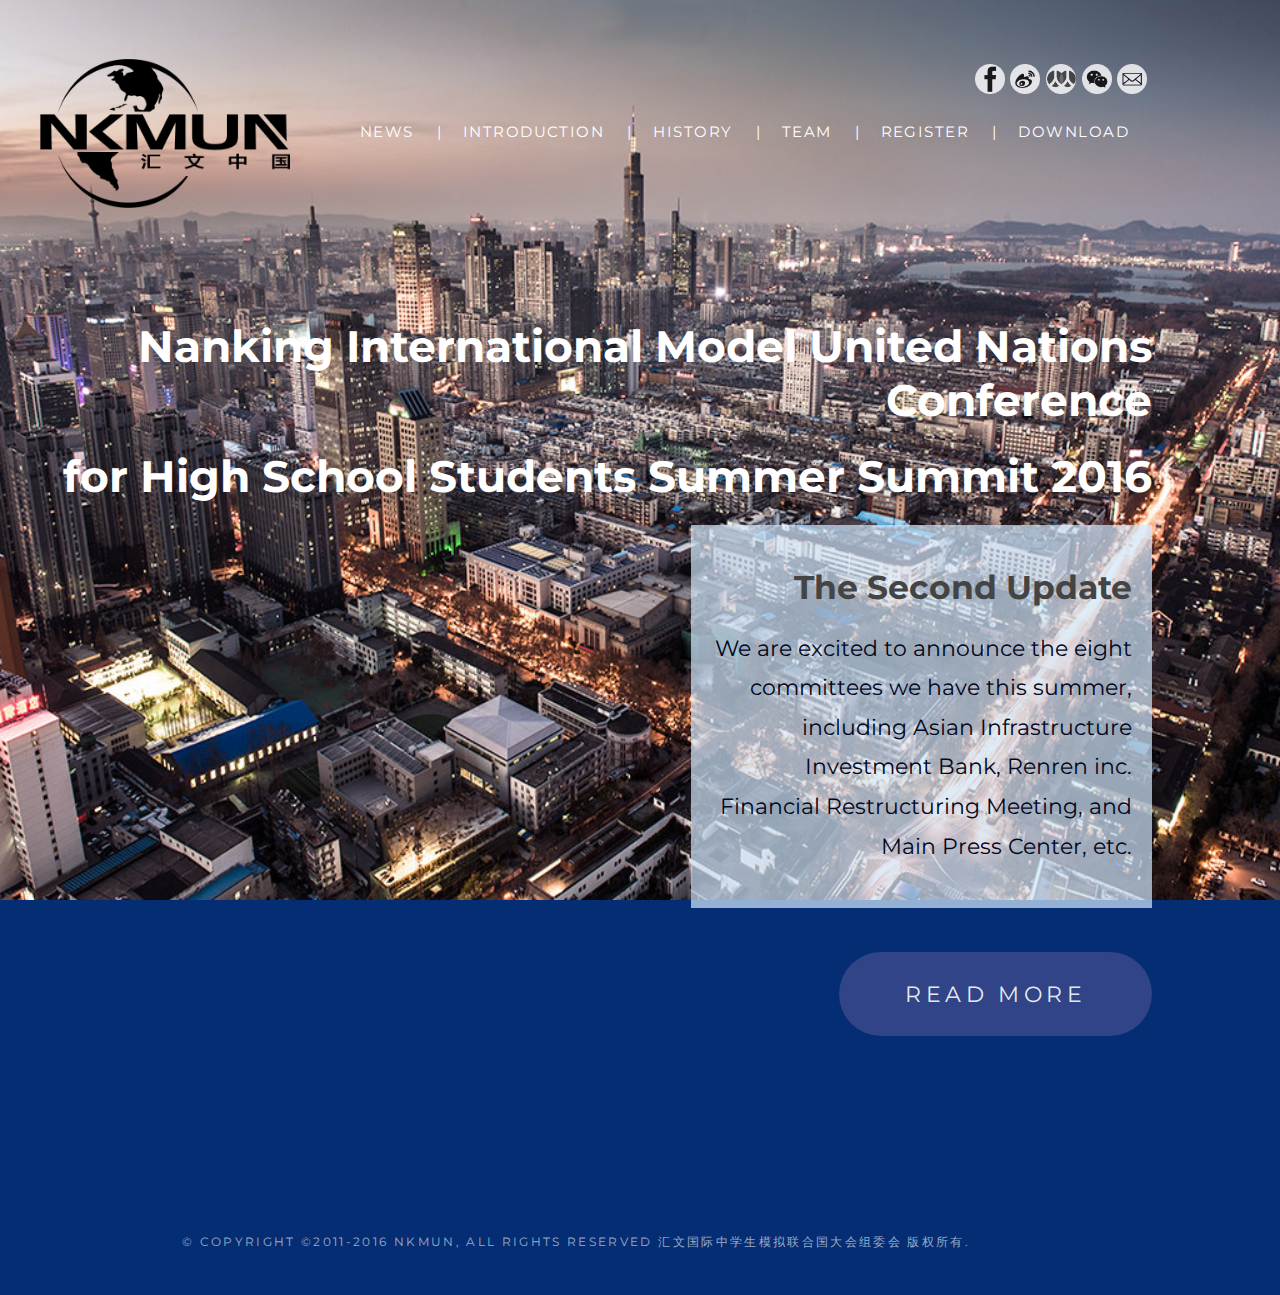
<file: index.html>
<!DOCTYPE html PUBLIC "-//W3C//DTD XHTML 1.0 Strict//EN" "http://www.w3.org/TR/xhtml1/DTD/xhtml1-strict.dtd">
<!DOCTYPE html PUBLIC "-//W3C//DTD XHTML 1.0 Transitional//EN" "http://www.w3.org/TR/xhtml1/DTD/xhtml1-transitional.dtd">
<!--
Design by Astrid

source: http://templated.co (Simplework)

-->
<html>
<head>
<meta http-equiv="Content-Type" content="text/html; charset=utf-8" />
<title></title>
<meta name="keywords" content="" />
<meta name="description" content="" />
<link href="index.css" rel="stylesheet" type="text/css" media="all" />
 

<link href='https://fonts.googleapis.com/css?family=Montserrat:400,700' rel='stylesheet' type='text/css'>

</head>

<body class = "morning">
<script type="text/javascript" src="bgchange.js"></script><div id="header-wrapper">
	<div id="header" class="container">
		<div id="logo">
			<h1><a href="index.html"><img src ='images/logo.png' width="250px"></a></h1>
		</div>
		<div id= "socialmedia">
			<ul class="socialmedia">
				<li><a href="https://www.facebook.com/nkmun2015" class="fb">Facebook</a></li>
				<li><a href="http://www.weibo.com/nkmunc" class="wb">Weibo</a></li>
				<li><a href="http://page.renren.com/601097740" class='rr'>Renren</a></li>
				<li><a href="#" class='wechat'>Wechat</a></li>
				<li><a href="mailto:staff@nkmun.cn" class="email">Email</a>
			</ul>
		</div>
		<div id="menu">
			<ul> 
				<li><a href="news.html" accesskey="1" title="">News</a></li>
				<li class="seperate">|</li>
				<li><a href="intro.html" accesskey="2" title="">Introduction</a></li>
				<li class="seperate">|</li>
				<li><a href="history.html" accesskey="3" title="">History</a></li>
				<li class="seperate">|</li>
				<li><a href="team.html" accesskey="4" title="">Team</a></li>
				<li class="seperate">|</li>
				<li><a href="register.html" accesskey="5" title="">Register</a></li>
				<li class="seperate">|</li>
				<li><a href="download.html" accesskey="6" title="">Download</a></li>
			</ul>
		</div>
	</div>
	<div id="header-featured">
		<div id="banner-wrapper">
			<div id="banner" class="container">
				<p><h2>Nanking International Model United Nations Conference</h2></p>
				<p><h2>for High School Students Summer Summit 2016</h2></p>
				<div id="intro">
				<p><h3>The Second Update</h3></p>
				<p>We are excited to announce the eight committees we have this summer, including  Asian Infrastructure Investment Bank, Renren inc. Financial Restructuring Meeting, and Main Press Center, etc. </p>
				</div>
				<a href="news.html" class="button">Read More</a> </div>
		</div>
	</div>
</div>

<div id="copyright" class="container">
	<p>&copy; Copyright ©2011-2016 NKMUN, All Rights Reserved 汇文国际中学生模拟联合国大会组委会 版权所有.</p>
</div>
</body>
</html>
</file>
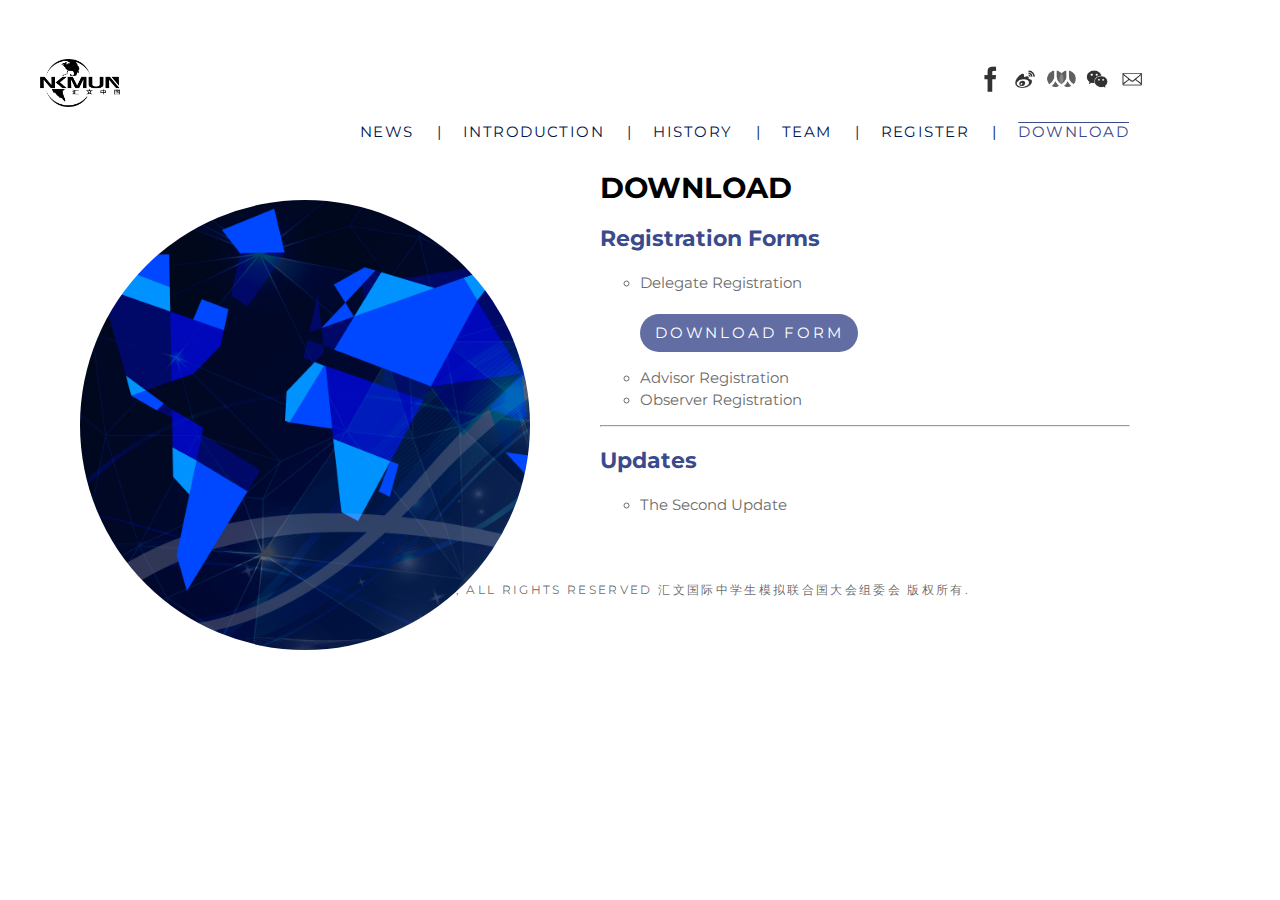
<file: download.html>
<!DOCTYPE html PUBLIC "-//W3C//DTD XHTML 1.0 Strict//EN" "http://www.w3.org/TR/xhtml1/DTD/xhtml1-strict.dtd">
<!DOCTYPE html PUBLIC "-//W3C//DTD XHTML 1.0 Transitional//EN" "http://www.w3.org/TR/xhtml1/DTD/xhtml1-transitional.dtd">
<!--
Design by Astrid

source: http://templated.co (Simplework)

-->
<html>
<head>
<meta http-equiv="Content-Type" content="text/html; charset=utf-8" />
<title></title>
<meta name="keywords" content="" />
<meta name="description" content="" />
<link href="content.css" rel="stylesheet" type="text/css" media="all" />
 
<link href='https://fonts.googleapis.com/css?family=Montserrat:400,700' rel='stylesheet' type='text/css'>

</head>

<body>
<div id="header-wrapper">
	<div id="header" class="container">
		<div id="logo">
			<h1><a href="index.html"><img src ='images/logo.png' width="80px"></a></h1>
		</div>
		<div id= "socialmedia">
			<ul class="socialmedia">
				<li><a href="https://www.facebook.com/nkmun2015" class="fb">Facebook</a></li>
				<li><a href="http://www.weibo.com/nkmunc" class="wb">Weibo</a></li>
				<li><a href="http://page.renren.com/601097740" class='rr'>Renren</a></li>
				<li><a href="#" class='wechat'>Wechat</a></li>
				<li><a href="mailto:staff@nkmun.cn" class="email">Email</a>
			</ul>
		</div>
		<div id="menu">
			<ul> 
				<li><a href="news.html" accesskey="1" title="">News</a></li>
				<li class="seperate">|</li>
				<li><a href="intro.html" accesskey="2" title="">Introduction</a></li>
				<li class="seperate">|</li>
				<li><a href="history.html" accesskey="3" title="">History</a></li>
				<li class="seperate">|</li>
				<li><a href="team.html" accesskey="4" title="">Team</a></li>
				<li class="seperate">|</li>
				<li><a href="register.html" accesskey="5" title="">Register</a></li>
				<li class="seperate">|</li>
				<li class="current_page_item"><a href="download.html" accesskey="6" title="">Download</a></li>
			</ul>
		</div>
	</div>
</div>

				<div class="content">
				<p><h2>DOWNLOAD</h2></p>
				<p><h3>Registration Forms</h3></p>
				<ul class="list">
					<li>Delegate Registration
					<p><a href="#" class="button">Download Form</a></p>
					</li>
					<li>Advisor Registration</li>
					<li>Observer Registration</li>
				</ul>
				
				<hr>
				<p><h3>Updates</h3></p>
				<ul class="list">
					<li>The Second Update</li>
				</ul>
				<img src="images/procxn.jpg" width="450px"></div>

<div id="copyright" class="container">
	<p>&copy; Copyright ©2011-2016 NKMUN, All Rights Reserved 汇文国际中学生模拟联合国大会组委会 版权所有.</p>
</div>
</body>
</html>
</file>
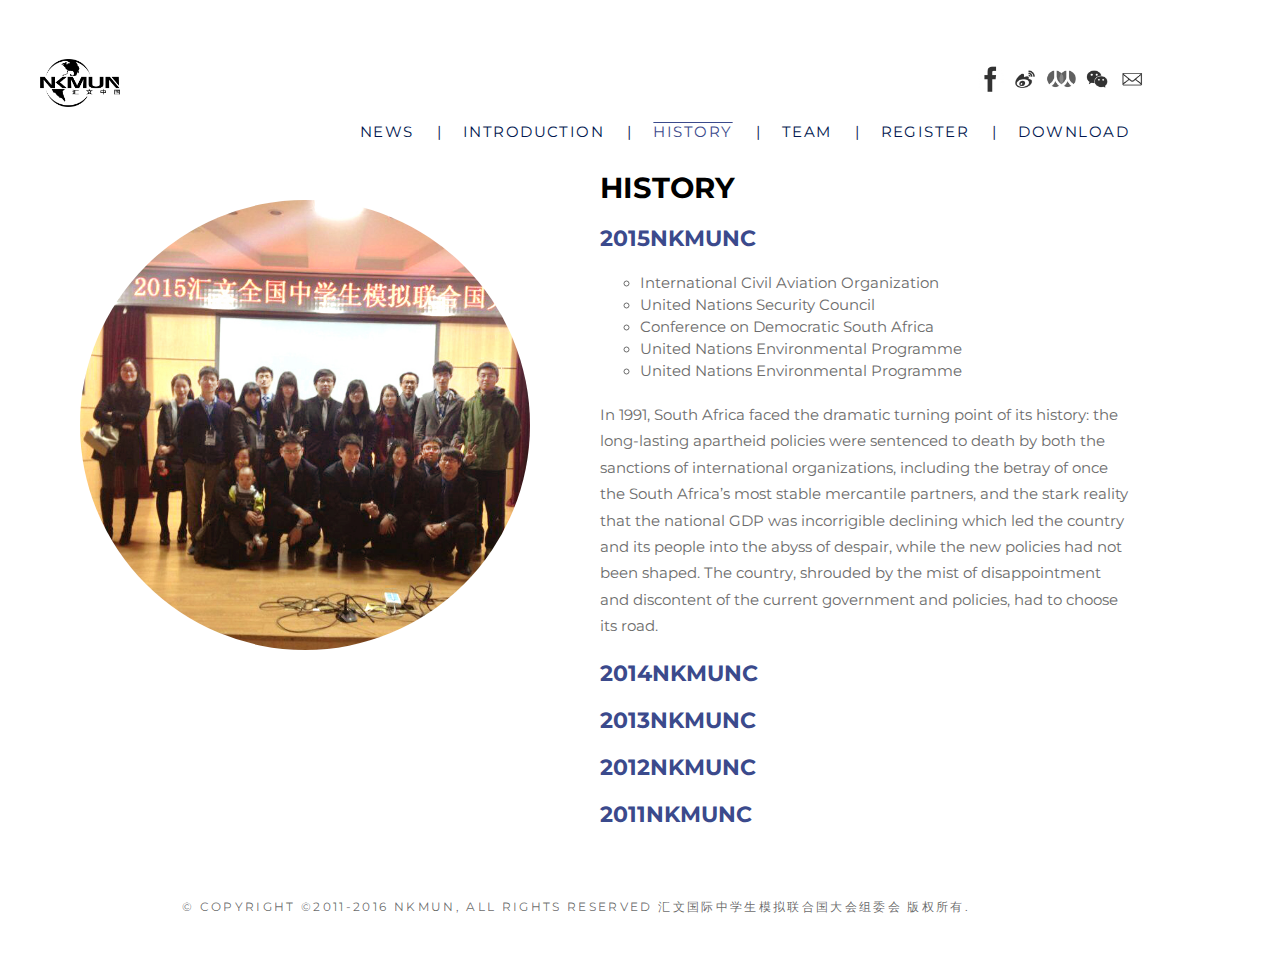
<file: history.html>
<!DOCTYPE html PUBLIC "-//W3C//DTD XHTML 1.0 Strict//EN" "http://www.w3.org/TR/xhtml1/DTD/xhtml1-strict.dtd">
<!DOCTYPE html PUBLIC "-//W3C//DTD XHTML 1.0 Transitional//EN" "http://www.w3.org/TR/xhtml1/DTD/xhtml1-transitional.dtd">
<!--
Design by Astrid

source: http://templated.co (Simplework)

-->
<html>
<head>
<meta http-equiv="Content-Type" content="text/html; charset=utf-8" />
<title></title>
<meta name="keywords" content="" />
<meta name="description" content="" />
<link href="content.css" rel="stylesheet" type="text/css" media="all" />
 
<link href='https://fonts.googleapis.com/css?family=Montserrat:400,700' rel='stylesheet' type='text/css'>

</head>

<body>
<div id="header-wrapper">
	<div id="header" class="container">
		<div id="logo">
			<h1><a href="index.html"><img src ='images/logo.png' width="80px"></a></h1>
		</div>
		<div id= "socialmedia">
			<ul class="socialmedia">
				<li><a href="https://www.facebook.com/nkmun2015" class="fb">Facebook</a></li>
				<li><a href="http://www.weibo.com/nkmunc" class="wb">Weibo</a></li>
				<li><a href="http://page.renren.com/601097740" class='rr'>Renren</a></li>
				<li><a href="#" class='wechat'>Wechat</a></li>
				<li><a href="mailto:staff@nkmun.cn" class="email">Email</a>
			</ul>
		</div>
		<div id="menu">
			<ul> 
				<li><a href="news.html" accesskey="1" title="">News</a></li>
				<li class="seperate">|</li>
				<li><a href="intro.html" accesskey="2" title="">Introduction</a></li>
				<li class="seperate">|</li>
				<li class="current_page_item"><a href="history.html" accesskey="3" title="">History</a></li>
				<li class="seperate">|</li>
				<li><a href="team.html" accesskey="4" title="">Team</a></li>
				<li class="seperate">|</li>
				<li><a href="register.html" accesskey="5" title="">Register</a></li>
				<li class="seperate">|</li>
				<li><a href="download.html" accesskey="6" title="">Download</a></li>
			</ul>
		</div>
	</div>
</div>
	
				<div class="content">
				<p><h2>HISTORY</h2><p>
				<p><h3>2015NKMUNC</h3></p>
				<p><ul class='list'>
					<li>International Civil Aviation Organization</li>
					<li>United Nations Security Council</li>
					<li>Conference on Democratic South Africa</li>
					<li>United Nations Environmental Programme</li>
					<li>United Nations Environmental Programme</li>
				</ul>
				<p>In 1991, South Africa faced the dramatic turning point of its history: the long-lasting apartheid policies were sentenced to death by both the sanctions of international organizations, including the betray of once the South Africa’s most stable mercantile partners, and the stark reality that the national GDP was incorrigible declining which led the country and its people into the abyss of despair, while the new policies had not been shaped. The country, shrouded by the mist of disappointment and discontent of the current government and policies, had to choose its road. </p>
				<p><h3>2014NKMUNC</h3></p>
				<p><h3>2013NKMUNC</h3></p>
				<p><h3>2012NKMUNC</h3></p>
				<p><h3>2011NKMUNC</h3></p>
				<img src="images/2015.jpg" width="450px"></div>
	
<div id="copyright" class="container">
	<p>&copy; Copyright ©2011-2016 NKMUN, All Rights Reserved 汇文国际中学生模拟联合国大会组委会 版权所有.</p>
</div>
</body>
</html>
</file>
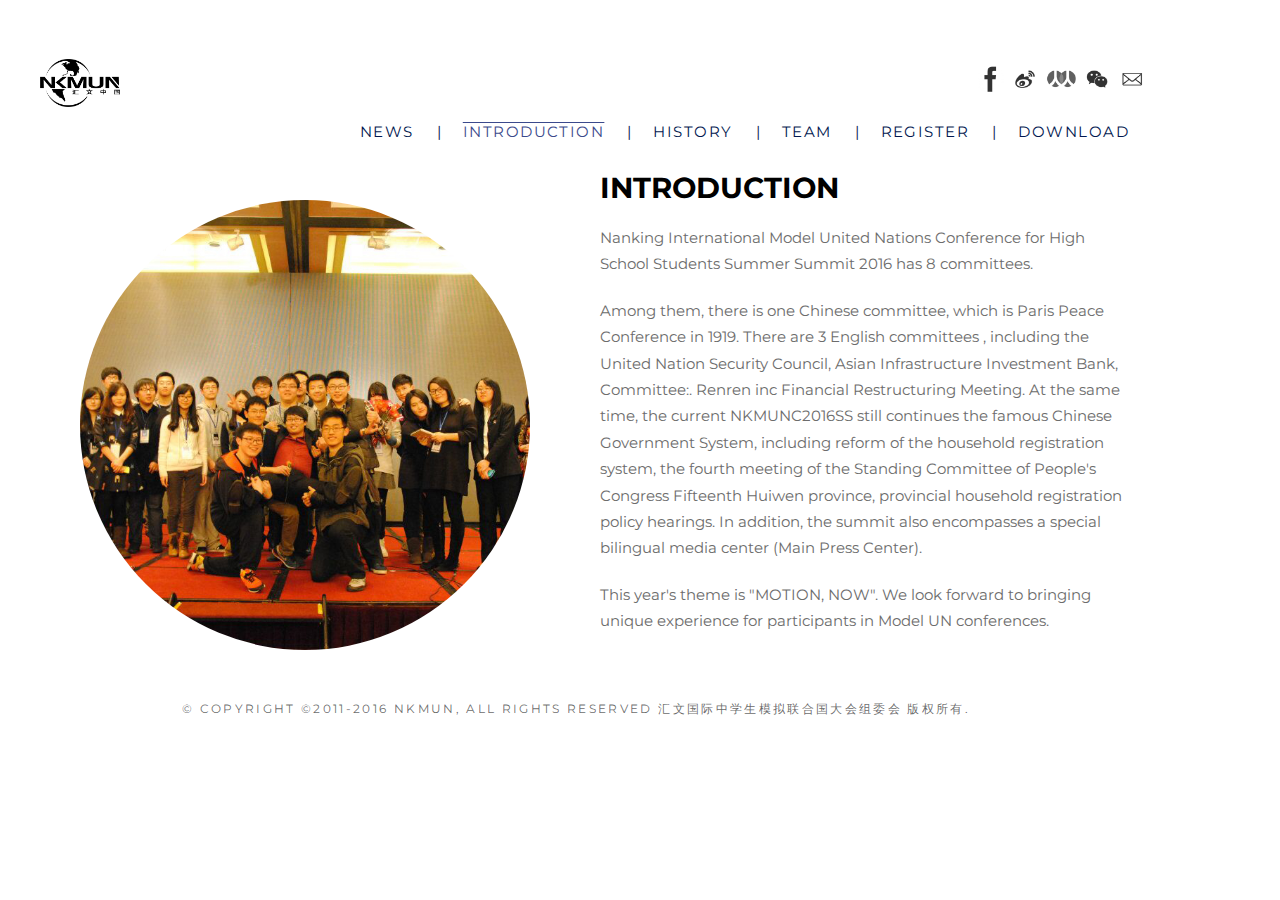
<file: intro.html>
<!DOCTYPE html PUBLIC "-//W3C//DTD XHTML 1.0 Strict//EN" "http://www.w3.org/TR/xhtml1/DTD/xhtml1-strict.dtd">
<!DOCTYPE html PUBLIC "-//W3C//DTD XHTML 1.0 Transitional//EN" "http://www.w3.org/TR/xhtml1/DTD/xhtml1-transitional.dtd">
<!--
Design by Astrid

source: http://templated.co (Simplework)

-->
<html>
<head>
<meta http-equiv="Content-Type" content="text/html; charset=utf-8" />
<title></title>
<meta name="keywords" content="" />
<meta name="description" content="" />
<link href="content.css" rel="stylesheet" type="text/css" media="all" />
 

<link href='https://fonts.googleapis.com/css?family=Montserrat:400,700' rel='stylesheet' type='text/css'>

</head>

<body>
<div id="header-wrapper">
	<div id="header" class="container">
		<div id="logo">
			<h1><a href="index.html"><img src ='images/logo.png' width="80px"></a></h1>
		</div>
		<div id= "socialmedia">
			<ul class="socialmedia">
				<li><a href="https://www.facebook.com/nkmun2015" class="fb">Facebook</a></li>
				<li><a href="http://www.weibo.com/nkmunc" class="wb">Weibo</a></li>
				<li><a href="http://page.renren.com/601097740" class='rr'>Renren</a></li>
				<li><a href="#" class='wechat'>Wechat</a></li>
				<li><a href="mailto:staff@nkmun.cn" class="email">Email</a>
			</ul>
		</div>
		<div id="menu">
			<ul> 
				<li><a href="news.html" accesskey="1" title="">News</a></li>
				<li class="seperate">|</li>
				<li  class="current_page_item"><a href="intro.html" accesskey="2" title="">Introduction</a></li>
				<li class="seperate">|</li>
				<li><a href="history.html" accesskey="3" title="">History</a></li>
				<li class="seperate">|</li>
				<li><a href="team.html" accesskey="4" title="">Team</a></li>
				<li class="seperate">|</li>
				<li><a href="register.html" accesskey="5" title="">Register</a></li>
				<li class="seperate">|</li>
				<li><a href="download.html" accesskey="6" title="">Download</a></li>
			</ul>
		</div>
	</div>
</div>

				<div class="content">
				<p><h2>INTRODUCTION</h2></p>
				<p>Nanking International Model United Nations Conference for High School Students Summer Summit 2016 has 8 committees.</p> 
				<p>Among them, there is one Chinese committee, which is Paris Peace Conference in 1919. There are 3 English committees , including the United Nation Security Council, Asian Infrastructure Investment Bank, Committee:. Renren inc Financial Restructuring Meeting. At the same time, the current NKMUNC2016SS still continues the famous Chinese Government System, including reform of the household registration system, the fourth meeting of the Standing Committee of People's Congress Fifteenth Huiwen province, provincial household registration policy hearings. In addition, the summit also encompasses a special bilingual media center (Main Press Center).</p>
				<p>This year's theme is "MOTION, NOW". We look forward to bringing unique experience for participants in Model UN conferences. </p>
				<img src="images/intro.jpg" width="450px"></div>
	
<div id="copyright" class="container">
	<p>&copy; Copyright ©2011-2016 NKMUN, All Rights Reserved 汇文国际中学生模拟联合国大会组委会 版权所有.</p>
</div>
</body>
</html>
</file>
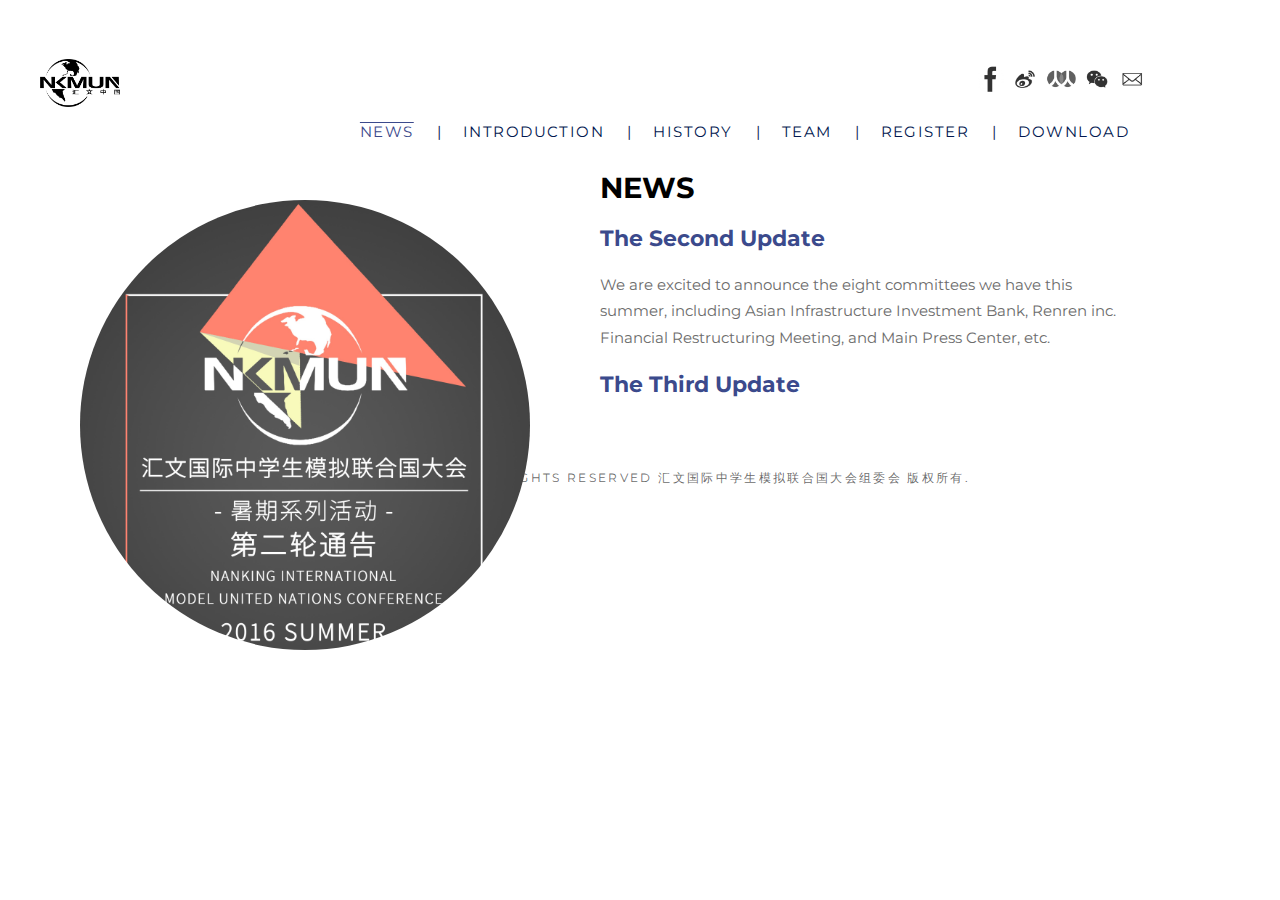
<file: news.html>
<!DOCTYPE html PUBLIC "-//W3C//DTD XHTML 1.0 Strict//EN" "http://www.w3.org/TR/xhtml1/DTD/xhtml1-strict.dtd">
<!DOCTYPE html PUBLIC "-//W3C//DTD XHTML 1.0 Transitional//EN" "http://www.w3.org/TR/xhtml1/DTD/xhtml1-transitional.dtd">
<!--
Design by Astrid

source: http://templated.co (Simplework)

-->
<html>
<head>
<meta http-equiv="Content-Type" content="text/html; charset=utf-8" />
<title></title>
<meta name="keywords" content="" />
<meta name="description" content="" />
<link href="content.css" rel="stylesheet" type="text/css" media="all" />
 
<!-- <link href="http://fonts.googleapis.com/css?family=Source+Sans+Pro:200,300,400,600,700,900" rel="stylesheet" /> -->
<!-- <link href="fonts.css" rel="stylesheet" type="text/css" media="all" /> -->
<link href='https://fonts.googleapis.com/css?family=Montserrat:400,700' rel='stylesheet' type='text/css'>

</head>

<body>
<div id="header-wrapper">
	<div id="header" class="container">
		<div id="logo">
			<h1><a href="index.html"><img src ='images/logo.png' width="80px"></a></h1>
		</div>
		<div id= "socialmedia">
			<ul class="socialmedia">
				<li><a href="https://www.facebook.com/nkmun2015" class="fb">Facebook</a></li>
				<li><a href="http://www.weibo.com/nkmunc" class="wb">Weibo</a></li>
				<li><a href="http://page.renren.com/601097740" class='rr'>Renren</a></li>
				<li><a href="#" class='wechat'>Wechat</a></li>
				<li><a href="mailto:staff@nkmun.cn" class="email">Email</a>
			</ul>
		</div>
		<div id="menu">
			<ul> 
				<li class="current_page_item"><a href="news.html" accesskey="1" title="">News</a></li>
				<li class="seperate">|</li>
				<li><a href="intro.html" accesskey="2" title="">Introduction</a></li>
				<li class="seperate">|</li>
				<li><a href="history.html" accesskey="3" title="">History</a></li>
				<li class="seperate">|</li>
				<li><a href="team.html" accesskey="4" title="">Team</a></li>
				<li class="seperate">|</li>
				<li><a href="register.html" accesskey="5" title="">Register</a></li>
				<li class="seperate">|</li>
				<li><a href="download.html" accesskey="6" title="">Download</a></li>
			</ul>
		</div>
	</div>
</div>
	<!-- <div id="header-featured">
		<div id="banner-wrapper">
			<div id="banner" class="container"> -->
				<div class="content">
				<p><h2>NEWS</h2><p>
				<p><h3>The Second Update</h3></p>
				<p>We are excited to announce the eight committees we have this summer, including  Asian Infrastructure Investment Bank, Renren inc. Financial Restructuring Meeting, and Main Press Center, etc. </p>
				<p><h3>The Third Update</h3></p>
				<img src="images/update.jpg" width="450px"></div>

<div id="copyright" class="container">
	<p>&copy; Copyright ©2011-2016 NKMUN, All Rights Reserved 汇文国际中学生模拟联合国大会组委会 版权所有.</p>
</div>
</body>
</html>
</file>
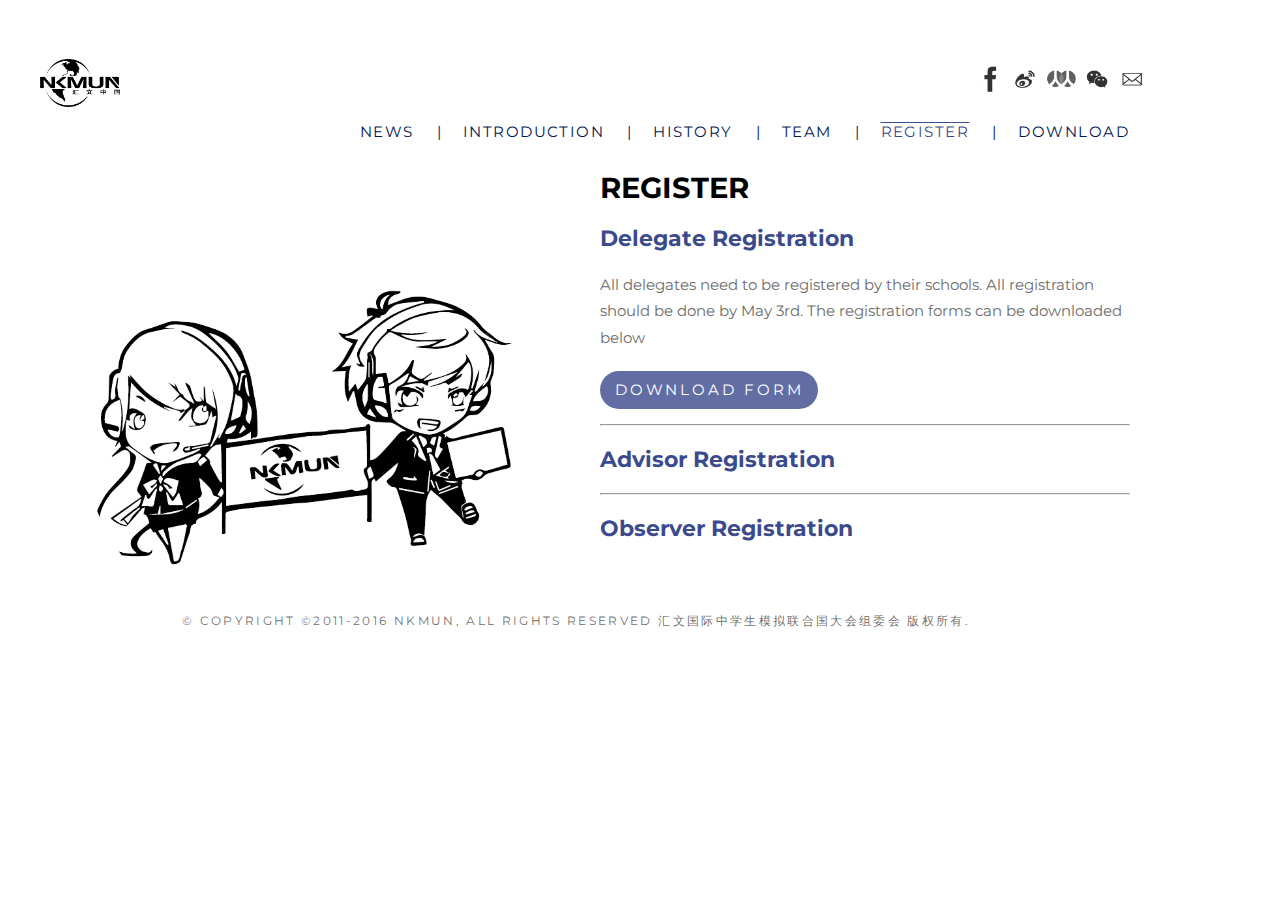
<file: register.html>
<!DOCTYPE html PUBLIC "-//W3C//DTD XHTML 1.0 Strict//EN" "http://www.w3.org/TR/xhtml1/DTD/xhtml1-strict.dtd">
<!DOCTYPE html PUBLIC "-//W3C//DTD XHTML 1.0 Transitional//EN" "http://www.w3.org/TR/xhtml1/DTD/xhtml1-transitional.dtd">
<!--
Design by Astrid

source: http://templated.co (Simplework)

-->
<html>
<head>
<meta http-equiv="Content-Type" content="text/html; charset=utf-8" />
<title></title>
<meta name="keywords" content="" />
<meta name="description" content="" />
<link href="content.css" rel="stylesheet" type="text/css" media="all" />
 
<link href='https://fonts.googleapis.com/css?family=Montserrat:400,700' rel='stylesheet' type='text/css'>

</head>

<body>
<div id="header-wrapper">
	<div id="header" class="container">
		<div id="logo">
			<h1><a href="index.html"><img src ='images/logo.png' width="80px"></a></h1>
		</div>
		<div id= "socialmedia">
			<ul class="socialmedia">
				<li><a href="https://www.facebook.com/nkmun2015" class="fb">Facebook</a></li>
				<li><a href="http://www.weibo.com/nkmunc" class="wb">Weibo</a></li>
				<li><a href="http://page.renren.com/601097740" class='rr'>Renren</a></li>
				<li><a href="#" class='wechat'>Wechat</a></li>
				<li><a href="mailto:staff@nkmun.cn" class="email">Email</a>
			</ul>
		</div>
		<div id="menu">
			<ul> 
				<li><a href="news.html" accesskey="1" title="">News</a></li>
				<li class="seperate">|</li>
				<li><a href="intro.html" accesskey="2" title="">Introduction</a></li>
				<li class="seperate">|</li>
				<li><a href="history.html" accesskey="3" title="">History</a></li>
				<li class="seperate">|</li>
				<li><a href="team.html" accesskey="4" title="">Team</a></li>
				<li class="seperate">|</li>
				<li  class="current_page_item"><a href="register.html" accesskey="5" title="">Register</a></li>
				<li class="seperate">|</li>
				<li><a href="download.html" accesskey="6" title="">Download</a></li>
			</ul>
		</div>
	</div>
</div>

				<div class="content">
				<p><h2>REGISTER</h2></p>
				<p><h3>Delegate Registration</h3></p>
				<p>
				All delegates need to be registered by their schools. All registration should be done by May 3rd. The registration forms can be downloaded below</p>
				<p><a href="#" class="button">Download Form</a></p>
				<hr>
				<p><h3>Advisor Registration</h3></p>
				<hr>
				<p><h3>Observer Registration</h3></p>
				<img src="images/mascot.png" width="450px"></div>

<div id="copyright" class="container">
	<p>&copy; Copyright ©2011-2016 NKMUN, All Rights Reserved 汇文国际中学生模拟联合国大会组委会 版权所有.</p>
</div>
</body>
</html>
</file>
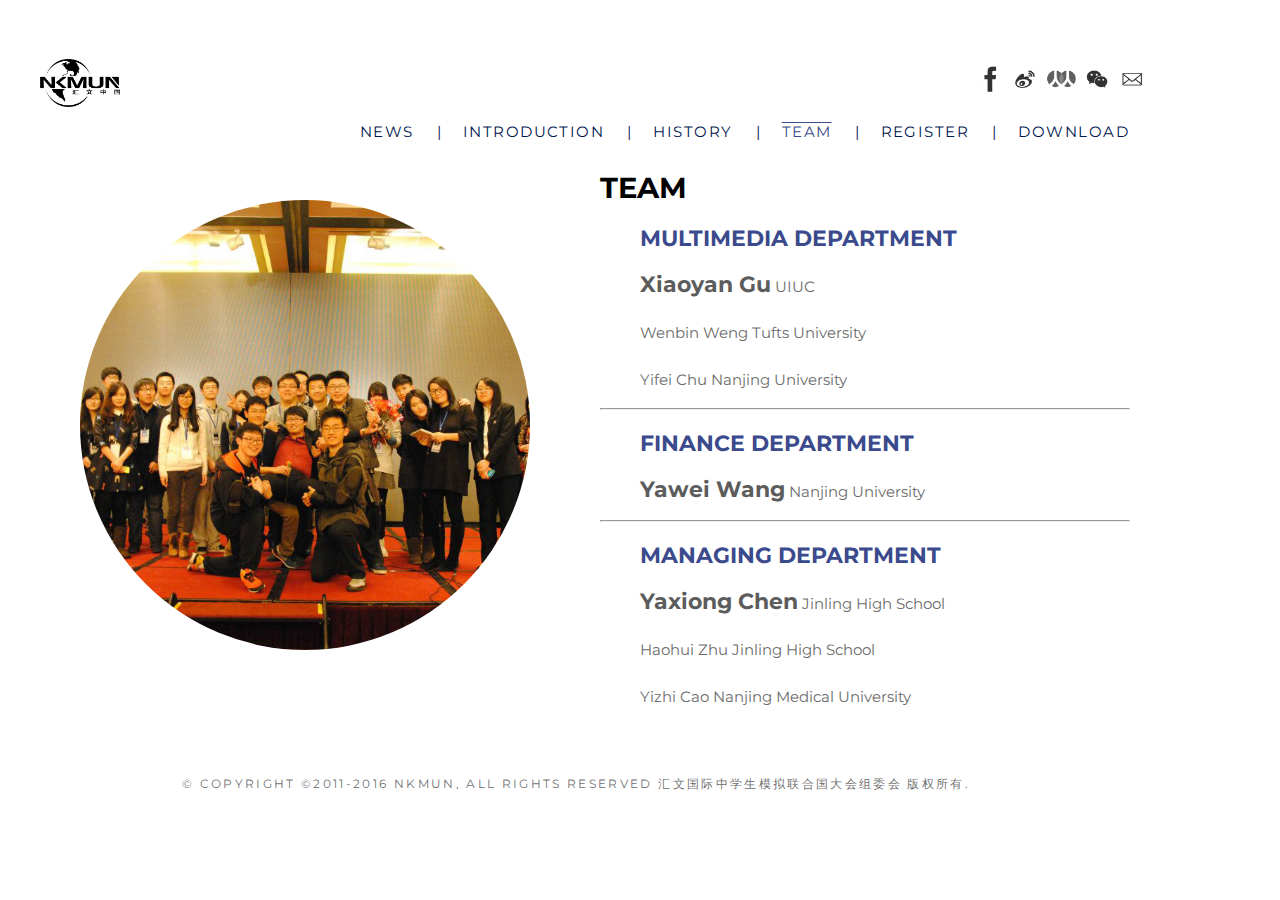
<file: team.html>
<!DOCTYPE html PUBLIC "-//W3C//DTD XHTML 1.0 Strict//EN" "http://www.w3.org/TR/xhtml1/DTD/xhtml1-strict.dtd">
<!DOCTYPE html PUBLIC "-//W3C//DTD XHTML 1.0 Transitional//EN" "http://www.w3.org/TR/xhtml1/DTD/xhtml1-transitional.dtd">
<!--
Design by Astrid

source: http://templated.co (Simplework)

-->
<html>
<head>
<meta http-equiv="Content-Type" content="text/html; charset=utf-8" />
<title></title>
<meta name="keywords" content="" />
<meta name="description" content="" />
<link href="content.css" rel="stylesheet" type="text/css" media="all" />
 
<link href='https://fonts.googleapis.com/css?family=Montserrat:400,700' rel='stylesheet' type='text/css'>

</head>

<body>
<div id="header-wrapper">
	<div id="header" class="container">
		<div id="logo">
			<h1><a href="index.html"><img src ='images/logo.png' width="80px"></a></h1>
		</div>
		<div id= "socialmedia">
			<ul class="socialmedia">
				<li><a href="https://www.facebook.com/nkmun2015" class="fb">Facebook</a></li>
				<li><a href="http://www.weibo.com/nkmunc" class="wb">Weibo</a></li>
				<li><a href="http://page.renren.com/601097740" class='rr'>Renren</a></li>
				<li><a href="#" class='wechat'>Wechat</a></li>
				<li><a href="mailto:staff@nkmun.cn" class="email">Email</a>
			</ul>
		</div>
		<div id="menu">
			<ul> 
				<li><a href="news.html" accesskey="1" title="">News</a></li>
				<li class="seperate">|</li>
				<li><a href="intro.html" accesskey="2" title="">Introduction</a></li>
				<li class="seperate">|</li>
				<li><a href="history.html" accesskey="3" title="">History</a></li>
				<li class="seperate">|</li>
				<li class="current_page_item"><a href="team.html" accesskey="4" title="">Team</a></li>
				<li class="seperate">|</li>
				<li><a href="register.html" accesskey="5" title="">Register</a></li>
				<li class="seperate">|</li>
				<li><a href="download.html" accesskey="6" title="">Download</a></li>
			</ul>
		</div>
	</div>
</div>
	
				<div class="content">
				<p><h2>TEAM</h2></p>
				<ul>
					<li><p><h3>MULTIMEDIA DEPARTMENT</h3></p><li>
					<li><p><strong>Xiaoyan Gu</strong> UIUC</p></li>
					<li><p>Wenbin Weng Tufts University</p></li>
					<li><p>Yifei Chu Nanjing University</p></li>
				</ul>
				<hr>
				<ul>
					<li><p><h3>FINANCE DEPARTMENT</h3></p><li>
					<li><p><strong>Yawei Wang</strong> Nanjing University</p></li>
				</ul>
				<hr>
				<ul>
					<li><p><h3>MANAGING DEPARTMENT</h3></p><li>
					<li><p><strong>Yaxiong Chen</strong> Jinling High School</p></li>
					<li><p>Haohui Zhu Jinling High School</p></li>
					<li><p>Yizhi Cao Nanjing Medical University</p></li>
				</ul>
				<img src="images/intro.jpg" width="450px"></div>
				

<div id="copyright" class="container">
	<p>&copy; Copyright ©2011-2016 NKMUN, All Rights Reserved 汇文国际中学生模拟联合国大会组委会 版权所有.</p>
</div>
</body>
</html>
</file>
<file: index.css>
html, body
{
	height: 100%;
}

.morning
{
	background-image: url('bg/morning.jpg');
}
.afternoon{
	background-image: url('bg/afternoon.jpg');
}
.noon{
	background-image: url('bg/noon.jpg');
}

img {
	margin-left: 40px;
}
script {
    display: block;
}

body
{
	margin: 0px;
	padding: 0px;
	background-color: #052D73;
	background-image: url('bg/morning.jpg');
	background-repeat: no-repeat;
    background-position: center center; 
    background-attachment: fixed;
    background-size: 100% 100%;
	font-family: 'Montserrat', sans-serif;
	font-size: 11pt;
	font-weight: normal;
	color: #6c6c6c
}

h1, h2, h3
{
	margin: 0;
	padding: 0;
	font-family: "Montserrat";
	color: #454445;
}
h3{
	font-size: 1.5em;
}
#intro{
	margin-left: 60%;
	color: rgba(1, 7, 30, 1.0);
	background-color: rgba(210, 232, 254, 0.7);
	padding: 20px;
}
p, ol, ul
{
	margin-top: 20px;
}

ol, ul
{
	padding: 0 0 20 0;
	list-style: none;
	text-align: left;
}

p
{
	line-height: 180%;
}

strong
{
}

a
{
	color: #2C383B;
}

a:hover
{
	text-decoration: none;
}

.container
{
	width: 90%;
	position: center;
}

/*********************************************************************************/
/* Image Style                                                                   */
/*********************************************************************************/

	.image
{
	display: inline-block;
	background: #2b2b2b;
}

.image img
{
	display: block;
	width: 100%;
}
	margin: 0px a

.image-full
{
	display: block;
	z-index: 0;
	width: 100%;
	margin: 0 0 2em 0;
}

.image-left
{
	float: left;
	margin: 0 2em 2em 0;
}

.image-centered
{
	display: block;
	margin: 0 0 2em 0;
}

.image-centered img
{
	margin: 0 auto;
	width: auto;
}

/*********************************************************************************/
/* List Styles                                                                   */
/*********************************************************************************/

	ul.style1
{
	margin: 0;
	padding: 0em 0em 0em 0em;
	overflow: hidden;
	list-style: none;
	color: #6c6c6c
}

ul.style1 li
{
	overflow: hidden;
	display: block;
	padding: 2.80em 0em;
	border-top: 1px solid #D1CFCE;
}

ul.style1 li:first-child
{
	padding-top: 0;
	border-top: none;
}

ul.style1 .image-left
{
	margin-bottom: 0;
}

ul.style1 h3
{
	padding: 1.2em 0em 1em 0em;
	letter-spacing: 0.10em;
	text-transform: uppercase;
	font-size: 22pt;
	font-family: "Montserrat";
	color: #454445;
}

ul.style1 a
{
	text-decoration: none;
	color: #525252;
}

ul.style1 a:hover
{
	text-decoration: underline;
	color: #525252;
}

ul.style2
{
	margin: 0;
	padding-top: 1em;
	list-style: none;
}

ul.style2 li
{
	border-top: solid 1px #E5E5E5;
	padding: 0.80em 0 0.80em 0;
	font-family: Montserrat;
}

ul.style2 li:before
{
	display: inline-block;
	padding: 4px;
	background: #DB3256;
}

ul.style2 a
{
	display: inline-block;
	margin-left: 1em;
}

ul.style2 li:first-child
{
	border-top: 0;
	padding-top: 0;
}

ul.style2 .icon
{
	color: #FFF;
}

ul.style3
{
	margin: 0;
	padding-top: 1em;
	list-style: none;
}

ul.style3 li
{
	border-top: solid 1px rgba(255,255,255,.2);
	padding: 1em 0 1em 0;
	font-family: Montserrat;
}

ul.style3 li:before
{
	display: inline-block;
	padding: 4px;
	background: #FFF;
}

ul.style3 a
{
	display: inline-block;
	margin-left: 1em;
	font-size: 1em !important;
	color: #FFF;
}

ul.style3 li:first-child
{
	border-top: 0;
	padding-top: 0;
}

ul.style3 .icon
{
	color: #DB3256;
}

/*********************************************************************************/
/* Social Icon Styles                                                            */
/*********************************************************************************/

	ul.contact
{
	margin: 0;
	padding: 2em 0em 0em 0em;
	list-style: none;
}

ul.contact li
{
	display: inline-block;
	padding: 0em 0.30em;
	font-size: 1em;
}

ul.contact li span
{
	display: none;
	margin: 0;
	padding: 0;
}

ul.contact li a
{
	color: #FFF;
}

ul.contact li a:before
{
	display: inline-block;
	background: #3f3f3f;
	width: 40px;
	height: 40px;
	line-height: 40px;
	border-radius: 20px;
	text-align: center;
	color: #FFFFFF;
}

ul.contact li a.icon-twitter:before
{
	background: #2DAAE4;
}

ul.contact li a.icon-facebook:before
{
	background: #39599F;
}

ul.contact li a.icon-dribbble:before
{
	background: #C4376B;
}

ul.contact li a.icon-tumblr:before
{
	background: #31516A;
}

ul.contact li a.icon-rss:before
{
	background: #F2600B;
}

/*********************************************************************************/
/* Button Style                                                                  */
/*********************************************************************************/

	.button
{
	display: inline-block;
	padding: 1.3em 3em;
	background: rgba(59,74,140,0.8);
	border-radius: 30px;
	-moz-transition: opacity 0.25s ease-in-out;
	-webkit-transition: opacity 0.25s ease-in-out;
	-o-transition: opacity 0.25s ease-in-out;
	-ms-transition: opacity 0.25s ease-in-out;
	transition: opacity 0.25s ease-in-out;
	letter-spacing: 0.20em;
	text-decoration: none;
	text-transform: uppercase;
	font-family: "Montserrat";
	color: #FFF;
}

.button:hover
{
	background: #1757ae;
}

.button:active
{
}

.button-big
{
	padding: 1.6em 4em;
	font-size: 1.4em;
	font-weight: bold;
}

/*********************************************************************************/
/* Heading Titles                                                                */
/*********************************************************************************/

	.title
{
	margin-bottom: 3em;
}

.title h2
{
	font-weight: 700;
	font-size: 5em;
	color: #323232;
}

.title .byline
{
	letter-spacing: 0.15em;
	text-transform: uppercase;
	font-weight: 400;
	font-size: 1.1em;
	color: #6F6F6F;
}

/*********************************************************************************/
/* Header                                                                        */
/*********************************************************************************/
	
#header-wrapper
{
	/*background: #2b2b2b url(images/banner.jpg) no-repeat center;*/
	/*background-size: auto 100%;*/
}

#header
{
	position: relative;
	height: 150px;
}

/*********************************************************************************/
/* Logo                                                                          */
/*********************************************************************************/

#logo
{
	position: absolute;
	top: 4em;
	width: 250px;
}

/*#logo h1
{
	background-image: url(image/logo.png);
	background-size: 100px;
	text-transform: uppercase;
	}*/
	/*font-weight: 700;
	color: #ED7070;
	padding-right: 0.50em;
	border-right: 1px solid rgba(0,0,0,.1);
}*/

#logo span
{
	display: inline-block;
	padding-right: .50em;
	letter-spacing: 0.10em;
	text-transform: uppercase;
	font-size: 0.90em;
}

#logo a
{
	text-decoration: none;
	color: #FFF;
}

#logo .fa
{
	color: #F2762E;
}

#logo .fa:after
{
	position: absolute;
	display: inline-block;
	padding-right: 2em;
}

/*********************************************************************************/
/* Menu                                                                          */
/*********************************************************************************/

#socialmedia
{
	position: absolute;
	float: right;
	right: 0px;
	top: 3em;
	opacity: 0.8;
}
#socialmedia ul
{
	display: inline-block;
	list-style-type: none;
}
#socialmedia li
{
	display: block;
	float: left;
	text-align: center;
}
#socialmedia li a
{
	display: inline-block;
	margin-left: 1px;
	padding: 1em 0.4em 1em 0.4em;
	letter-spacing: 0.10em;
	text-decoration: none;
	font-size: 0.4em;
	text-transform: uppercase;
	outline: 0;
	color: #FFF;
}
#socialmedia li a.fb {
	background-image:url('Icon/fb.png');
	background-size: 30px;
	background-repeat: no-repeat;
    display:block;
    height:30px;
    text-indent:-9999px;
    width:30px;
}
#socialmedia li a.wb {
	background-image:url('Icon/weibo.png');
	background-size: 30px;
	background-repeat: no-repeat;
    display:block;
    height:30px;
    text-indent:-9999px;
    width:30px;
}
#socialmedia li a.rr {
	background-image:url('Icon/renren.png');
	background-size: 30px;
	background-repeat: no-repeat;
    display:block;
    height:30px;
    text-indent:-9999px;
    width:30px;
}
#socialmedia li a.wechat {
	background-image:url('Icon/wechat.png');
	background-size: 30px;
	background-repeat: no-repeat;
    display:block;
    height:30px;
    text-indent:-9999px;
    width:30px;
}
#socialmedia li a.email {
	background-image:url('Icon/email.png');
	background-size: 30px;
	background-repeat: no-repeat;
    display:block;
    height:30px;
    text-indent:-9999px;
    width:30px;
}
#menu
{
	position: absolute;
	float: right;
	right: 0;
	top: 6em;
}

#menu ul
{
	display: inline-block;
}

#menu li
{
	display: block;
	float: left;
	color: #FFF;
}
#menu li.seperate{
	padding: 1em 0 0 0;
}
#menu li a, #menu li span
{
	display: inline-block;
	margin-right: 1px;
	padding: 1em 1.5em 1em 1.5em;
	letter-spacing: 0.10em;
	text-decoration: none;
	font-size: 1em;
	text-transform: uppercase;
	outline: 0;
	color: #FFF;
}

#menu li:hover a, #menu li.active a, #menu li.active span
{
}

#menu .current_page_item a
{
	/*background: #1757ae;
	border-radius: 30px;*/
	text-decoration: overline;
	color: rgba(59,74,140,1.0);
}

/*********************************************************************************/
/* Banner                                                                        */
/*********************************************************************************/
	

	#header-featured
	{
		padding: 10em 0em;
	}



#banner-wrapper
{
}

#banner
{
	overflow: hidden;
	width: 90%;
	text-align: right;
	color: rgba(255,255,255,.7);
	font-size: 1.5em;
}

#banner a
{
	color: rgba(255,255,255,.9);
}

#banner h2
{
	padding-bottom: 0em;
	font-weight: 700;
	font-size: 2em;
	color: #FFF;
}

#banner .button
{
	margin-top: 2em;
	border-radius: 50px;
}

#banner strong
{
	color: #FFF;
}

#banner span
{
	display: block;
	padding-top: 0.20em;
	text-transform: uppercase;
	font-size: 1.2em;
	color: #A2A2A2;
}

/*********************************************************************************/
/* Page                                                                          */
/*********************************************************************************/

#wrapper
{
	background: #FFF;
}

#page
{
	overflow: hidden;
	padding: 6em 0em 6em 0em;
	background: #FFF;
}

#page .button
{
	margin-top: 2em;
}

/*********************************************************************************/
/* Content                                                                       */
/*********************************************************************************/

	#content
	{
		float: right;
		width: 700px;
	}

/*********************************************************************************/
/* Sidebar                                                                       */
/*********************************************************************************/

	#sidebar
	{
		float: right;
		width: 450px;
	}

	#stwo-col
	{
		margin-top: 2em;
	}

	#stwo-col h2
	{
		display: block;
		padding-bottom: 1.5em;
		letter-spacing: 0.10em;
		text-transform: uppercase;
		font-size: 1.2em;
		font-weight: 600;
		color: #454445;
	}

	#stwo-col .sbox1
	{
		float: left;
		width: 210px;
	}

	#stwo-col .sbox2
	{
		float: right;
		width: 210px;
	}

/*********************************************************************************/
/* Copyright                                                                     */
/*********************************************************************************/

#copyright
{
	overflow: hidden;
	padding: 2em 0em 2em 0em;
	/*border-top: 1px solid rgba(255,255,255,0.2);*/
}

#copyright p
{
	letter-spacing: 0.20em;
	text-align: center;
	text-transform: uppercase;
	font-size: 0.80em;
	color: rgba(255,255,255,0.6);
}

#copyright a
{
	text-decoration: none;
	color: rgba(255,255,255,0.6);
}

/*********************************************************************************/
/* Featured                                                                      */
/*********************************************************************************/

#featured-wrapper
{
	overflow: hidden;
	padding: 10em 0em;
	background: #FFF;
	text-align: center;
}

#featured
{
	overflow: hidden;
}

#featured .main-title
{
	margin-bottom: 4em;
}

#featured .main-title h2
{
	font-size: 4em;
}

#featured .main-title .byline
{
	font-size: 2em;
}

#featured-wrapper .fa
{
	display: inline-block;
	margin-bottom: 1em;
	width: 3em;
	height: 3em;
	line-height: 3em;
	font-size: 4em;
	color: #FFF;
	background: #F2762E;
	border: 1px solid #F2762E;
	border-radius: 50%;
}

.column1,  .column2,  .column3,  .column4
{
	width: 282px;
}

.column1,  .column2
{
	float: left;
	margin-right: 24px;
}

.column3
{
	float: left;
}

.column4
{
	float: right;
}

#slider-wrapper
{
	padding: 6em 0em;
	background: #DB3256;
}

#slider
{
	margin: 0em auto 0em auto;
	width: 1200px;
	position: relative;
}

#slider .button
{
}

#slider .button:hover
{
}

#slider .viewer
{
	width: 1000px;
	height: 375px;
	margin: 0 auto;
	overflow: hidden;
}

#slider .viewer .reel
{
	display: none;
	height: 375px;
}

#slider .viewer .reel .slide
{
	position: relative;
	width: 1000px;
	height: 375px;
}

#slider .viewer .reel h2
{
	position: absolute;
	top: 130px;
	left: 0;
	width: 1200px;
	height: 80px;
	line-height: 80px;
	background: #111111;
	text-align: center;
	opacity: 0.85;
	font-weight: normal;
	color: #ffffff;
	font-size: 2.25em;
}

#slider .viewer .reel p
{
	position: absolute;
	top: 210px;
	left: 0;
	width: 1200px;
	height: 40px;
	line-height: 40px;
	background: #0074C6;
	text-align: center;
	opacity: 0.85;
	font-weight: normal;
	color: #ffffff;
	font-size: 1.1em;
}

#slider .icon
{
	font-size: 4em;
	color: #FFF;
}

#slider .previous-button
{
	position: absolute;
	top: 150px;
	left: 0;
}

#slider .next-button
{
	position: absolute;
	top: 150px;
	right: 0;
}

#slider .indicator
{
	margin: 30px auto 0 auto;
}

#slider .indicator ul
{
	list-style: none;
	padding: 0;
	margin: 0;
	text-align: center;
}

#slider .indicator ul li
{
	display: inline-block;
	width: 12px;
	height: 12px;
	text-indent: -9999em;
	background: #c8c8c8;
	margin: 0 2px 0 2px;
	border-radius: 8px;
	border-bottom: solid 1px #ffffff;
	border-top: solid 1px #909090;
}

#slider .indicator ul li.active
{
	background: #505050;
	border-top: solid 1px #505050;
}

/*********************************************************************************/
/* Footer                                                                        */
/*********************************************************************************/

#footer-wrapper
{
	overflow: hidden;
	padding: 7em 0em;
	color: rgba(255,255,255,0.5);
}


#footer .title h2
{
	font-size: 2em;
	font-weight: 300;
	color: #FFF;
}

#footer .title .byline
{
	display: block;
	padding-top: 1em;
	text-transform: uppercase;
	font-size: 0.80em;
	color: rgba(255,255,255,0.5);
}

#footer .column1,
#footer .column2
{
	width: 560px;
}

#footer .column1
{
	float: left;
}

#footer .column2
{
	float: right;
}

#footer .button
{
	margin-top: 2em;
}

#extra
{
	overflow: hidden;
	margin: 5em auto 2em auto;
	padding: 2em 0em 2em 0em;
	background: #ECECEC;
}

#extra h2
{
	margin: 0em;
	padding: 0em;
	font-weight: 400;
	font-size: 2.4em;
	color: #555555;
}

#extra span
{
	display: block;
	padding-top: 0.20em;
	text-transform: uppercase;
	font-size: 1.2em;
	color: #A2A2A2;
}


.extra2
{
}


.margin-btm
{
	overflow: hidden;
	margin-bottom: 5em;
	padding-bottom: 5em;
	border-bottom: 1px solid rgba(0,0,0,.1);
}

.extra2 .button
{
	margin-top: 2em;
}

.extra2 .title h2
{
	font-size: 2em;
}

.extra2 .title .byline
{
	font-size: 0.80em;
}

.extra2 .ebox1,
.extra2 .ebox2
{
	width: 560px;
}

.extra2  .ebox1
{
	float: left;
	padding-right: 40px;
	border-right: 1px solid rgba(0,0,0,.1);
}

.extra2 .ebox2
{
	float: right;
}
</file>
<file: content.css>
html, body
{
	height: 100%;
}

img {
	margin-left: 40px;
}
script {
    display: block;
}

body
{
	margin: 0px;
	padding: 0px;
	background-color: #FFF;
	background-repeat: no-repeat;
    background-position: center center; 
    background-attachment: fixed;
    background-size: 100% 100%;
	font-family: 'Montserrat', sans-serif;
	font-size: 11pt;
	font-weight: normal;
	color: #6c6c6c
}

h1, h2, h3
{
	margin: 0;
	padding: 0;
	font-family: "Montserrat";
	color: #454445;
}
h2 {
	font-weight: 700;
	font-size: 2em;
	color: #000000;
}
h3{
	font-size: 1.5em;
	color: #3b4a8c;
}
.content{
	margin-left: 600px;
	margin-right: 150px;
}
ul.list{
	list-style-type: circle; 
	line-height: 1.5em;
}
.content img {
	position: absolute;
	top: 200px;
	left: 40px;
	border-radius: 225px;
}
#intro{
	margin-left: 60%;
	color: rgba(1, 7, 30, 1.0);
	background-color: rgba(210, 232, 254, 0.7);
	padding: 20px;
}
p, ol, ul
{
	margin-top: 20px;
}

ol, ul
{
	padding: 0 0 20 0;
	list-style: none;
	text-align: left;
}

p
{
	line-height: 180%;
}

strong
{
	font-size: 1.5em;
	font-weight: 700;
	color: #5c5c5c;
}

a
{
	color: #2C383B;
}

a:hover
{
	text-decoration: none;
}

.container
{
	width: 90%;
	position: center;
}

/*********************************************************************************/
/* Image Style                                                                   */
/*********************************************************************************/

	.image
{
	display: inline-block;
	background: #2b2b2b;
}

.image img
{
	display: block;
	width: 100%;
}
	margin: 0px a

.image-full
{
	display: block;
	z-index: 0;
	width: 100%;
	margin: 0 0 2em 0;
}

.image-left
{
	float: left;
	margin: 0 2em 2em 0;
}

.image-centered
{
	display: block;
	margin: 0 0 2em 0;
}

.image-centered img
{
	margin: 0 auto;
	width: auto;
}

/*********************************************************************************/
/* List Styles                                                                   */
/*********************************************************************************/

	ul.style1
{
	margin: 0;
	padding: 0em 0em 0em 0em;
	overflow: hidden;
	list-style: none;
	color: #6c6c6c
}

ul.style1 li
{
	overflow: hidden;
	display: block;
	padding: 2.80em 0em;
	border-top: 1px solid #D1CFCE;
}

ul.style1 li:first-child
{
	padding-top: 0;
	border-top: none;
}

ul.style1 .image-left
{
	margin-bottom: 0;
}

ul.style1 h3
{
	padding: 1.2em 0em 1em 0em;
	letter-spacing: 0.10em;
	text-transform: uppercase;
	font-size: 22pt;
	font-family: "Montserrat";
	color: #454445;
}

ul.style1 a
{
	text-decoration: none;
	color: #525252;
}

ul.style1 a:hover
{
	text-decoration: underline;
	color: #525252;
}

ul.style2
{
	margin: 0;
	padding-top: 1em;
	list-style: none;
}

ul.style2 li
{
	border-top: solid 1px #E5E5E5;
	padding: 0.80em 0 0.80em 0;
	font-family: Montserrat;
}

ul.style2 li:before
{
	display: inline-block;
	padding: 4px;
	background: #DB3256;
}

ul.style2 a
{
	display: inline-block;
	margin-left: 1em;
}

ul.style2 li:first-child
{
	border-top: 0;
	padding-top: 0;
}

ul.style2 .icon
{
	color: #FFF;
}

ul.style3
{
	margin: 0;
	padding-top: 1em;
	list-style: none;
}

ul.style3 li
{
	border-top: solid 1px rgba(255,255,255,.2);
	padding: 1em 0 1em 0;
	font-family: Montserrat;
}

ul.style3 li:before
{
	display: inline-block;
	padding: 4px;
	background: #FFF;
}

ul.style3 a
{
	display: inline-block;
	margin-left: 1em;
	font-size: 1em !important;
	color: #FFF;
}

ul.style3 li:first-child
{
	border-top: 0;
	padding-top: 0;
}

ul.style3 .icon
{
	color: #DB3256;
}

/*********************************************************************************/
/* Social Icon Styles                                                            */
/*********************************************************************************/

	ul.contact
{
	margin: 0;
	padding: 2em 0em 0em 0em;
	list-style: none;
}

ul.contact li
{
	display: inline-block;
	padding: 0em 0.30em;
	font-size: 1em;
}

ul.contact li span
{
	display: none;
	margin: 0;
	padding: 0;
}

ul.contact li a
{
	color: #FFF;
}

ul.contact li a:before
{
	display: inline-block;
	background: #3f3f3f;
	width: 40px;
	height: 40px;
	line-height: 40px;
	border-radius: 20px;
	text-align: center;
	color: #FFFFFF;
}

ul.contact li a.icon-twitter:before
{
	background: #2DAAE4;
}

ul.contact li a.icon-facebook:before
{
	background: #39599F;
}

ul.contact li a.icon-dribbble:before
{
	background: #C4376B;
}

ul.contact li a.icon-tumblr:before
{
	background: #31516A;
}

ul.contact li a.icon-rss:before
{
	background: #F2600B;
}

/*********************************************************************************/
/* Button Style                                                                  */
/*********************************************************************************/

	.button
{
	display: inline-block;
	padding: 0.4em 1em;
	background: rgba(59,74,140,0.8);
	border-radius: 30px;
	-moz-transition: opacity 0.25s ease-in-out;
	-webkit-transition: opacity 0.25s ease-in-out;
	-o-transition: opacity 0.25s ease-in-out;
	-ms-transition: opacity 0.25s ease-in-out;
	transition: opacity 0.25s ease-in-out;
	letter-spacing: 0.20em;
	text-decoration: none;
	text-transform: uppercase;
	font-family: "Montserrat";
	color: #FFF;
}

.button:hover
{
	background: #1757ae;
}

.button:active
{
}

.button-big
{
	padding: 1.6em 4em;
	font-size: 1.4em;
	font-weight: bold;
}

/*********************************************************************************/
/* Heading Titles                                                                */
/*********************************************************************************/

	.title
{
	margin-bottom: 3em;
}

.title h2
{
	font-weight: 700;
	font-size: 5em;
	color: #323232;
}

.title .byline
{
	letter-spacing: 0.15em;
	text-transform: uppercase;
	font-weight: 400;
	font-size: 1.1em;
	color: #6F6F6F;
}

/*********************************************************************************/
/* Header                                                                        */
/*********************************************************************************/
	
#header-wrapper
{
	/*background: #2b2b2b url(images/banner.jpg) no-repeat center;*/
	/*background-size: auto 100%;*/
}

#header
{
	position: relative;
	height: 150px;
}

/*********************************************************************************/
/* Logo                                                                          */
/*********************************************************************************/

#logo
{
	position: absolute;
	top: 4em;
	width: 250px;
}

/*#logo h1
{
	background-image: url(image/logo.png);
	background-size: 100px;
	text-transform: uppercase;
	}*/
	/*font-weight: 700;
	color: #ED7070;
	padding-right: 0.50em;
	border-right: 1px solid rgba(0,0,0,.1);
}*/

#logo span
{
	display: inline-block;
	padding-right: .50em;
	letter-spacing: 0.10em;
	text-transform: uppercase;
	font-size: 0.90em;
}

#logo a
{
	text-decoration: none;
	color: #FFF;
}

#logo .fa
{
	color: #F2762E;
}

#logo .fa:after
{
	position: absolute;
	display: inline-block;
	padding-right: 2em;
}

/*********************************************************************************/
/* Menu                                                                          */
/*********************************************************************************/

#socialmedia
{
	position: absolute;
	float: right;
	right: 0px;
	top: 3em;
	opacity: 0.8;
}
#socialmedia ul
{
	display: inline-block;
	list-style-type: none;
}
#socialmedia li
{
	display: block;
	float: left;
	text-align: center;
}
#socialmedia li a
{
	display: inline-block;
	margin-left: 1px;
	padding: 1em 0.4em 1em 0.4em;
	letter-spacing: 0.10em;
	text-decoration: none;
	font-size: 0.4em;
	text-transform: uppercase;
	outline: 0;
	color: #FFF;
}
#socialmedia li a.fb {
	background-image:url('Icon/fb.png');
	background-size: 30px;
	background-repeat: no-repeat;
    display:block;
    height:30px;
    text-indent:-9999px;
    width:30px;
}
#socialmedia li a.wb {
	background-image:url('Icon/weibo.png');
	background-size: 30px;
	background-repeat: no-repeat;
    display:block;
    height:30px;
    text-indent:-9999px;
    width:30px;
}
#socialmedia li a.rr {
	background-image:url('Icon/renren.png');
	background-size: 30px;
	background-repeat: no-repeat;
    display:block;
    height:30px;
    text-indent:-9999px;
    width:30px;
}
#socialmedia li a.wechat {
	background-image:url('Icon/wechat.png');
	background-size: 30px;
	background-repeat: no-repeat;
    display:block;
    height:30px;
    text-indent:-9999px;
    width:30px;
}
#socialmedia li a.email {
	background-image:url('Icon/email.png');
	background-size: 30px;
	background-repeat: no-repeat;
    display:block;
    height:30px;
    text-indent:-9999px;
    width:30px;
}
#menu
{
	position: absolute;
	float: right;
	right: 0;
	top: 6em;
}

#menu ul
{
	display: inline-block;
}

#menu li
{
	display: block;
	float: left;
	color: #021850;
}
#menu li.seperate{
	padding: 1em 0 0 0;
}
#menu li a, #menu li span
{
	display: inline-block;
	margin-right: 1px;
	padding: 1em 1.5em 1em 1.5em;
	letter-spacing: 0.10em;
	text-decoration: none;
	font-size: 1em;
	text-transform: uppercase;
	outline: 0;
	color: #021850;
}

#menu li:hover a, #menu li.active a, #menu li.active span
{
}

#menu .current_page_item a
{
	/*background: #1757ae;
	border-radius: 30px;*/
	text-decoration: overline;
	color: rgba(59,74,140,1.0);
}

/*********************************************************************************/
/* Banner                                                                        */
/*********************************************************************************/
	

	#header-featured
	{
		padding: 10em 0em;
	}



#banner-wrapper
{
}

#banner
{
	overflow: hidden;
	width: 90%;
	text-align: right;
	color: rgba(255,255,255,.7);
	font-size: 1.5em;
}

#banner a
{
	color: rgba(255,255,255,.9);
}

#banner h2
{
	padding-bottom: 0em;
	font-weight: 700;
	font-size: 2em;
	color: #021850;
}

#banner .button
{
	margin-top: 2em;
	border-radius: 50px;
}

#banner strong
{
	color: #021850;
}

#banner span
{
	display: block;
	padding-top: 0.20em;
	text-transform: uppercase;
	font-size: 1.2em;
	color: #A2A2A2;
}

/*********************************************************************************/
/* Page                                                                          */
/*********************************************************************************/

#wrapper
{
	background: #FFF;
}

#page
{
	overflow: hidden;
	padding: 6em 0em 6em 0em;
	background: #FFF;
}

#page .button
{
	margin-top: 2em;
}

/*********************************************************************************/
/* Content                                                                       */
/*********************************************************************************/

	#content
	{
		float: right;
		width: 700px;
	}

/*********************************************************************************/
/* Sidebar                                                                       */
/*********************************************************************************/

	#sidebar
	{
		float: right;
		width: 450px;
	}

	#stwo-col
	{
		margin-top: 2em;
	}

	#stwo-col h2
	{
		display: block;
		padding-bottom: 1.5em;
		letter-spacing: 0.10em;
		text-transform: uppercase;
		font-size: 1.2em;
		font-weight: 600;
		color: #454445;
	}

	#stwo-col .sbox1
	{
		float: left;
		width: 210px;
	}

	#stwo-col .sbox2
	{
		float: right;
		width: 210px;
	}

/*********************************************************************************/
/* Copyright                                                                     */
/*********************************************************************************/

#copyright
{
	overflow: hidden;
	padding: 2em 0em 2em 0em;
	/*border-top: 1px solid rgba(255,255,255,0.2);*/
}

#copyright p
{
	letter-spacing: 0.20em;
	text-align: center;
	text-transform: uppercase;
	font-size: 0.80em;
	color: rgba(0,0,0,0.6);
}

#copyright a
{
	text-decoration: none;
	color: rgba(255,255,255,0.6);
}

/*********************************************************************************/
/* Featured                                                                      */
/*********************************************************************************/

#featured-wrapper
{
	overflow: hidden;
	padding: 10em 0em;
	background: #FFF;
	text-align: center;
}

#featured
{
	overflow: hidden;
}

#featured .main-title
{
	margin-bottom: 4em;
}

#featured .main-title h2
{
	font-size: 4em;
}

#featured .main-title .byline
{
	font-size: 2em;
}

#featured-wrapper .fa
{
	display: inline-block;
	margin-bottom: 1em;
	width: 3em;
	height: 3em;
	line-height: 3em;
	font-size: 4em;
	color: #FFF;
	background: #F2762E;
	border: 1px solid #F2762E;
	border-radius: 50%;
}

.column1,  .column2,  .column3,  .column4
{
	width: 282px;
}

.column1,  .column2
{
	float: left;
	margin-right: 24px;
}

.column3
{
	float: left;
}

.column4
{
	float: right;
}

#slider-wrapper
{
	padding: 6em 0em;
	background: #DB3256;
}

#slider
{
	margin: 0em auto 0em auto;
	width: 1200px;
	position: relative;
}

#slider .button
{
}

#slider .button:hover
{
}

#slider .viewer
{
	width: 1000px;
	height: 375px;
	margin: 0 auto;
	overflow: hidden;
}

#slider .viewer .reel
{
	display: none;
	height: 375px;
}

#slider .viewer .reel .slide
{
	position: relative;
	width: 1000px;
	height: 375px;
}

#slider .viewer .reel h2
{
	position: absolute;
	top: 130px;
	left: 0;
	width: 1200px;
	height: 80px;
	line-height: 80px;
	background: #111111;
	text-align: center;
	opacity: 0.85;
	font-weight: normal;
	color: #ffffff;
	font-size: 2.25em;
}

#slider .viewer .reel p
{
	position: absolute;
	top: 210px;
	left: 0;
	width: 1200px;
	height: 40px;
	line-height: 40px;
	background: #0074C6;
	text-align: center;
	opacity: 0.85;
	font-weight: normal;
	color: #ffffff;
	font-size: 1.1em;
}

#slider .icon
{
	font-size: 4em;
	color: #FFF;
}

#slider .previous-button
{
	position: absolute;
	top: 150px;
	left: 0;
}

#slider .next-button
{
	position: absolute;
	top: 150px;
	right: 0;
}

#slider .indicator
{
	margin: 30px auto 0 auto;
}

#slider .indicator ul
{
	list-style: none;
	padding: 0;
	margin: 0;
	text-align: center;
}

#slider .indicator ul li
{
	display: inline-block;
	width: 12px;
	height: 12px;
	text-indent: -9999em;
	background: #c8c8c8;
	margin: 0 2px 0 2px;
	border-radius: 8px;
	border-bottom: solid 1px #ffffff;
	border-top: solid 1px #909090;
}

#slider .indicator ul li.active
{
	background: #505050;
	border-top: solid 1px #505050;
}

/*********************************************************************************/
/* Footer                                                                        */
/*********************************************************************************/

#footer-wrapper
{
	overflow: hidden;
	padding: 7em 0em;
	color: rgba(255,255,255,0.5);
}


#footer .title h2
{
	font-size: 2em;
	font-weight: 300;
	color: #FFF;
}

#footer .title .byline
{
	display: block;
	padding-top: 1em;
	text-transform: uppercase;
	font-size: 0.80em;
	color: rgba(255,255,255,0.5);
}

#footer .column1,
#footer .column2
{
	width: 560px;
}

#footer .column1
{
	float: left;
}

#footer .column2
{
	float: right;
}

#footer .button
{
	margin-top: 2em;
}

#extra
{
	overflow: hidden;
	margin: 5em auto 2em auto;
	padding: 2em 0em 2em 0em;
	background: #ECECEC;
}

#extra h2
{
	margin: 0em;
	padding: 0em;
	font-weight: 400;
	font-size: 2.4em;
	color: #555555;
}

#extra span
{
	display: block;
	padding-top: 0.20em;
	text-transform: uppercase;
	font-size: 1.2em;
	color: #A2A2A2;
}


.extra2
{
}


.margin-btm
{
	overflow: hidden;
	margin-bottom: 5em;
	padding-bottom: 5em;
	border-bottom: 1px solid rgba(0,0,0,.1);
}

.extra2 .button
{
	margin-top: 2em;
}

.extra2 .title h2
{
	font-size: 2em;
}

.extra2 .title .byline
{
	font-size: 0.80em;
}

.extra2 .ebox1,
.extra2 .ebox2
{
	width: 560px;
}

.extra2  .ebox1
{
	float: left;
	padding-right: 40px;
	border-right: 1px solid rgba(0,0,0,.1);
}

.extra2 .ebox2
{
	float: right;
}
</file>
